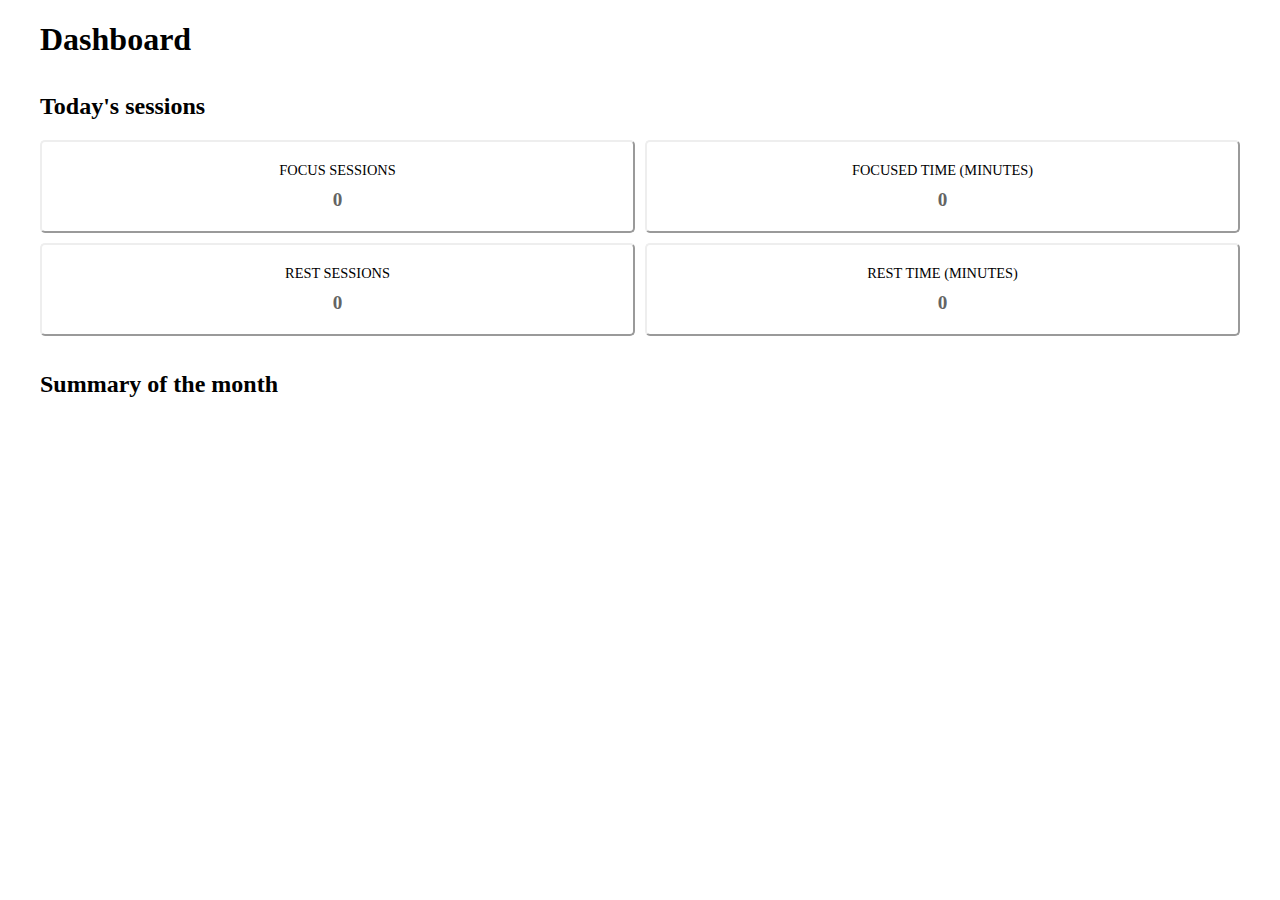
<file: custom/dashboard/index.html>
<!DOCTYPE html>
<html lang="en">
  <head>
    <meta charset="UTF-8" />
    <meta name="viewport" content="width=device-width, initial-scale=1.0" />
    <title>Dashboard</title>
    <script src="./chart.js"></script>
    <script src="./index.js"></script>
    <style>
      main {
        max-width: 1200px;
        margin: 0 auto;
      }

      h1 {
        margin-bottom: 25px;
      }

      h2 {
        margin-top: 35px;
      }

      .today-carts {
        display: grid;
        grid-template-columns: 1fr 1fr;
        grid-template-rows: 1fr 1fr;
        gap: 10px;

        .card {
          padding: 20px;
          border: 1px solid;
          border-radius: 5px;
          border-style: outset;
          border-width: 2px;
          display: flex;
          flex-direction: column;
          align-items: center;
          justify-content: center;
          gap: 10px;
          font-size: 1rem;

          & span:not(.value) {
            text-transform: uppercase;
            font-size: 0.9rem;
            font-weight: 500;
          }

          & span.value {
            font-size: 1.2rem;
            font-weight: 600;
            color: #646464;
          }
        }
      }
    </style>
  </head>
  <body>
    <main>
      <h1>Dashboard</h1>

      <h2>Today's sessions</h2>
      <div class="today-carts">
        <div class="card focus-sessions">
          <span>Focus sessions</span>
          <span class="value">0</span>
        </div>
        <div class="card focus-time">
          <span>Focused Time (minutes)</span>
          <span class="value">0</span>
        </div>
        <div class="card rest-sessions">
          <span>Rest Sessions</span>
          <span class="value">0</span>
        </div>
        <div class="card rest-time">
          <span>Rest Time (minutes)</span>
          <span class="value">0</span>
        </div>
      </div>

      <h2>Summary of the month</h2>
      <div class="month-summary">
        <canvas id="chart"></canvas>
      </div>
    </main>
  </body>
</html>
</file>
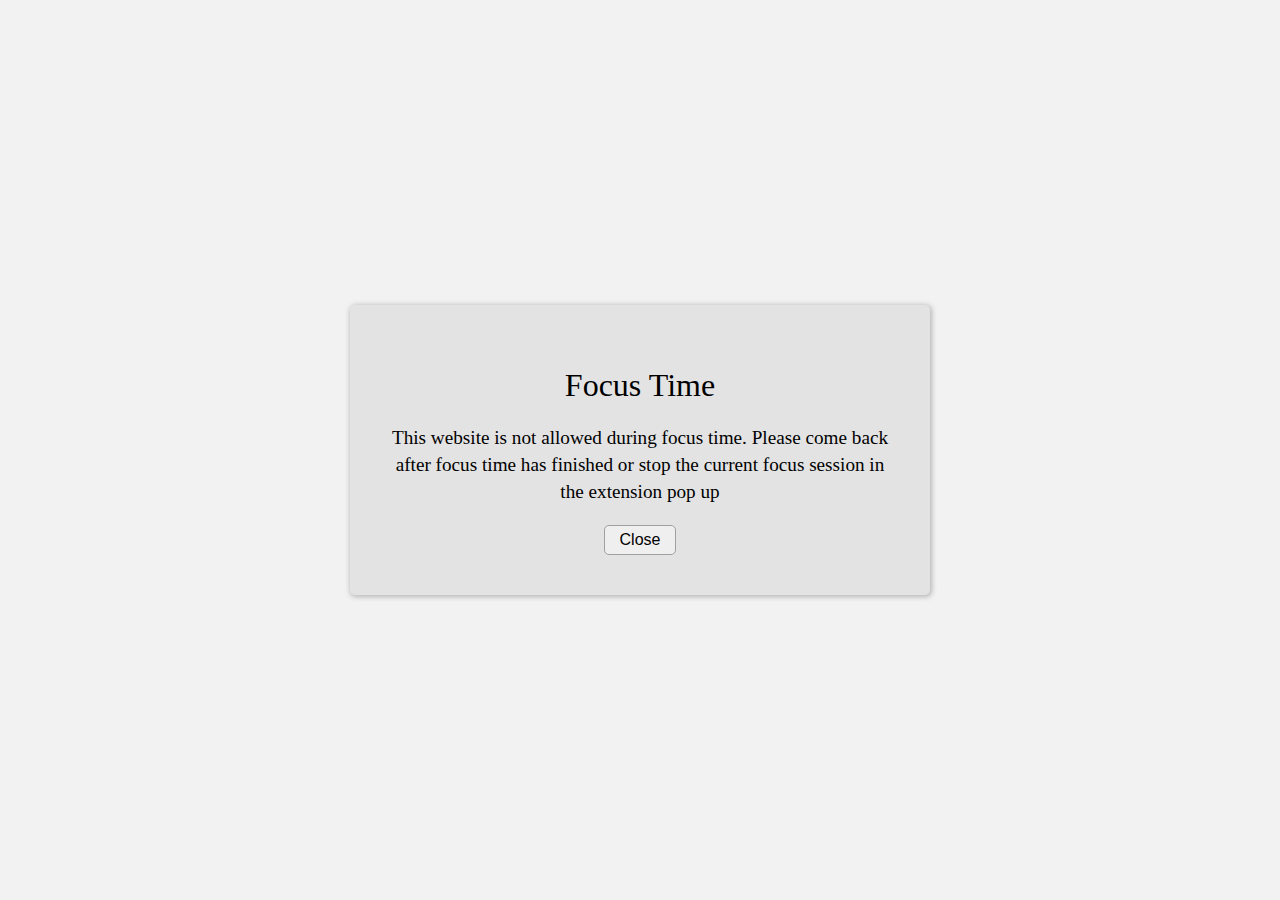
<file: custom/page-blocked/index.html>
<!DOCTYPE html>
<html lang="en">
  <head>
    <meta charset="UTF-8" />
    <meta name="viewport" content="width=device-width, initial-scale=1.0" />
    <title>Page Blocked</title>
    <style>
      body {
        margin: 0;
        background-color: #e7e7e78a;
      }

      main {
        display: flex;
        align-items: center;
        justify-content: center;
        height: 100vh;
      }

      .wrapper {
        width: 100%;
        max-width: 500px;
        background-color: #0000000f;
        padding: 40px;
        border-radius: 5px;
        box-shadow: 1px 1px 5px 1px #979797a1;
        text-align: center;
      }

      h1 {
        text-align: center;
        font-weight: 500;
      }

      p {
        font-size: 1.2rem;
        font-weight: 300;
        line-height: 1.4;
      }

      & button {
        border-radius: 5px;
        text-transform: capitalize;
        font-size: 1rem;
        padding: 5px 15px;
        cursor: pointer;
        border: 1px solid #a0a0a0;
      }
    </style>
  </head>
  <body>
    <main>
      <div class="wrapper">
        <h1>Focus Time</h1>
        <p>
          This website is not allowed during focus time. Please come back after
          focus time has finished or stop the current focus session in the
          extension pop up
        </p>
        <button class="close">Close</button>
      </div>
    </main>

    <script src="./index.js"></script>
  </body>
</html>
</file>
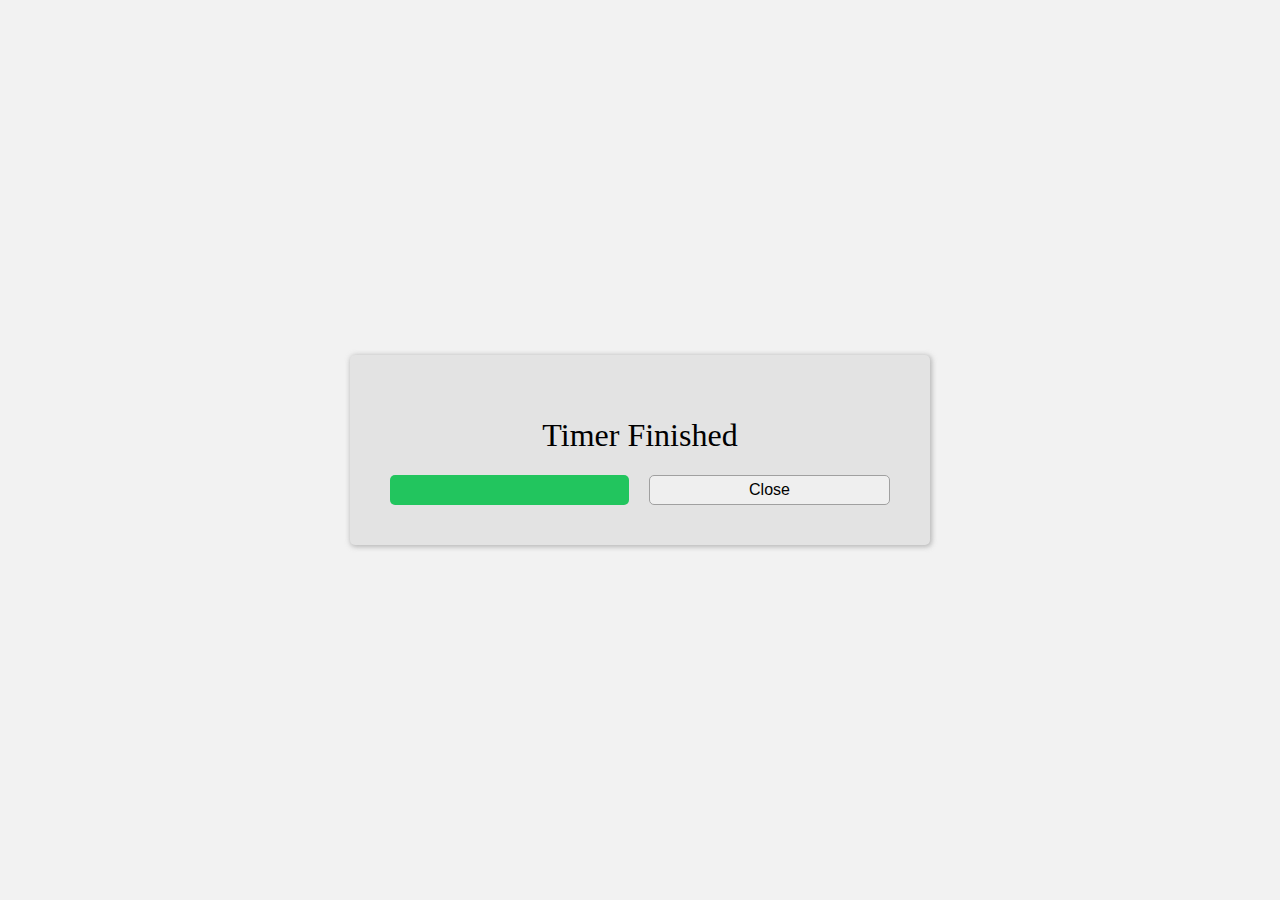
<file: custom/timer-finished/index.html>
<!DOCTYPE html>
<html lang="en">
  <head>
    <meta charset="UTF-8" />
    <meta name="viewport" content="width=device-width, initial-scale=1.0" />
    <style>
      body {
        margin: 0;
        background-color: #e7e7e78a;
      }

      main {
        display: flex;
        align-items: center;
        justify-content: center;
        height: 100vh;
      }

      .wrapper {
        width: 100%;
        max-width: 500px;
        background-color: #0000000f;
        padding: 40px;
        border-radius: 5px;
        box-shadow: 1px 1px 5px 1px #979797a1;
      }

      h1 {
        text-align: center;
        font-weight: 500;
      }

      p {
        font-size: 1rem;
        font-weight: 300;
        line-height: 1.4;
      }

      .actions {
        display: flex;
        gap: 20px;

        & button {
          flex: 1;
          padding: 5px 0px;
          border: none;
          border-radius: 5px;
          text-transform: capitalize;
          font-size: 1rem;
          cursor: pointer;

          &.close {
            border: 1px solid #a0a0a0;
          }

          &.main-action {
            background-color: rgb(34, 197, 94);
            color: white;
          }
        }
      }
    </style>
    <title>Timer Finished</title>
  </head>
  <body>
    <main>
      <div class="wrapper">
        <h1>Timer Finished</h1>
        <p></p>

        <div class="actions">
          <button class="main-action"></button>
          <button class="close">Close</button>
        </div>
      </div>
    </main>

    <script src="./index.js"></script>
  </body>
</html>
</file>
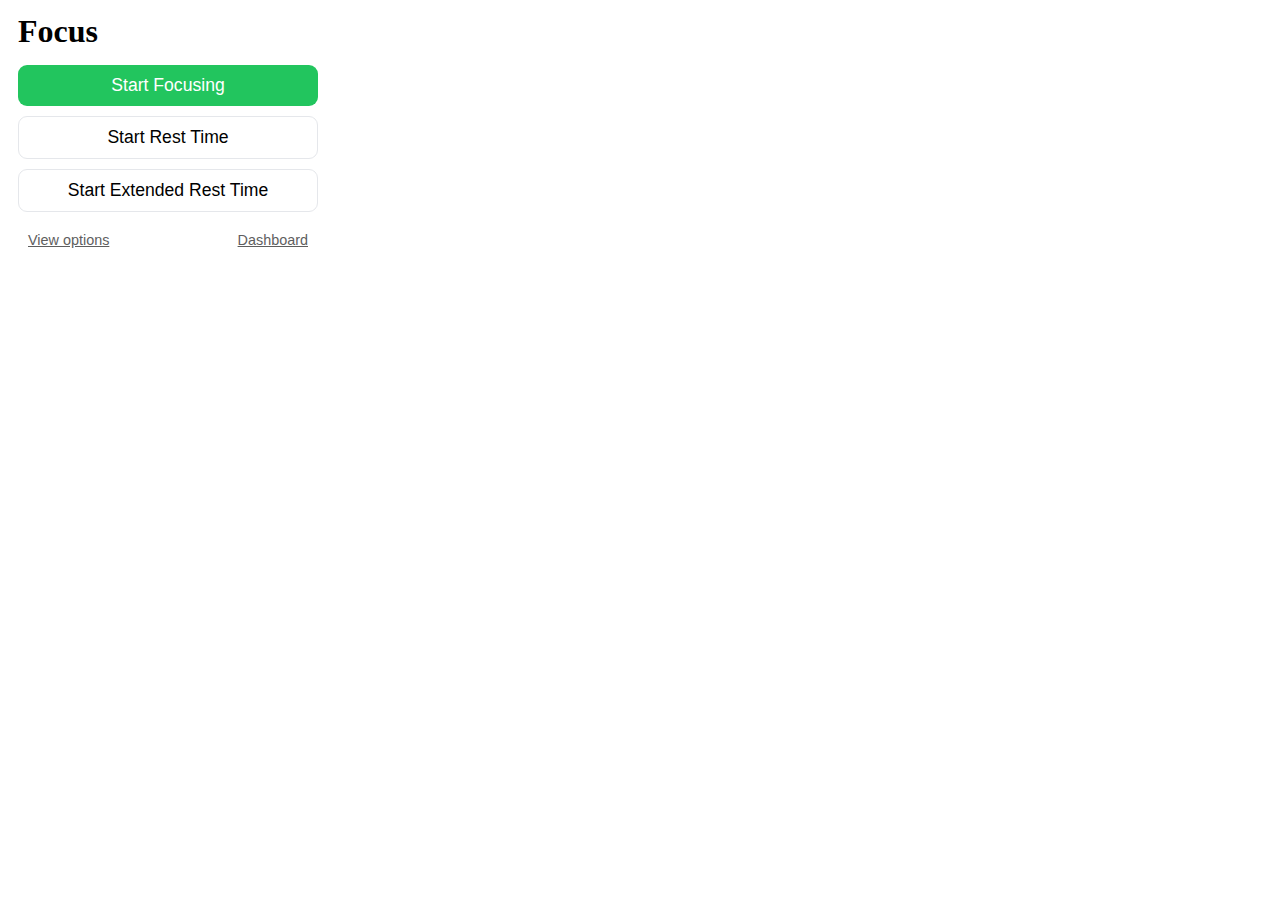
<file: popups/default/index.html>
<!DOCTYPE html>
<html lang="en">
  <meta charset="UTF-8" />
  <meta name="viewport" content="width=device-width, initial-scale=1.0" />
  <link rel="stylesheet" href="../style.css" />
  <link rel="stylesheet" href="index.css" />
  <body>
    <main>
      <h1>Focus</h1>

      <div class="actions">
        <button class="start-focus">Start Focusing</button>
        <button class="start-rest-time">Start Rest Time</button>
        <button class="start-extended-rest-time">
          Start Extended Rest Time
        </button>
        <div class="links">
          <button class="options">View options</button>
          <button class="dashboard">Dashboard</button>
        </div>
      </div>
    </main>

    <script src="../main.js"></script>
    <script src="index.js"></script>
  </body>
</html>
</file>
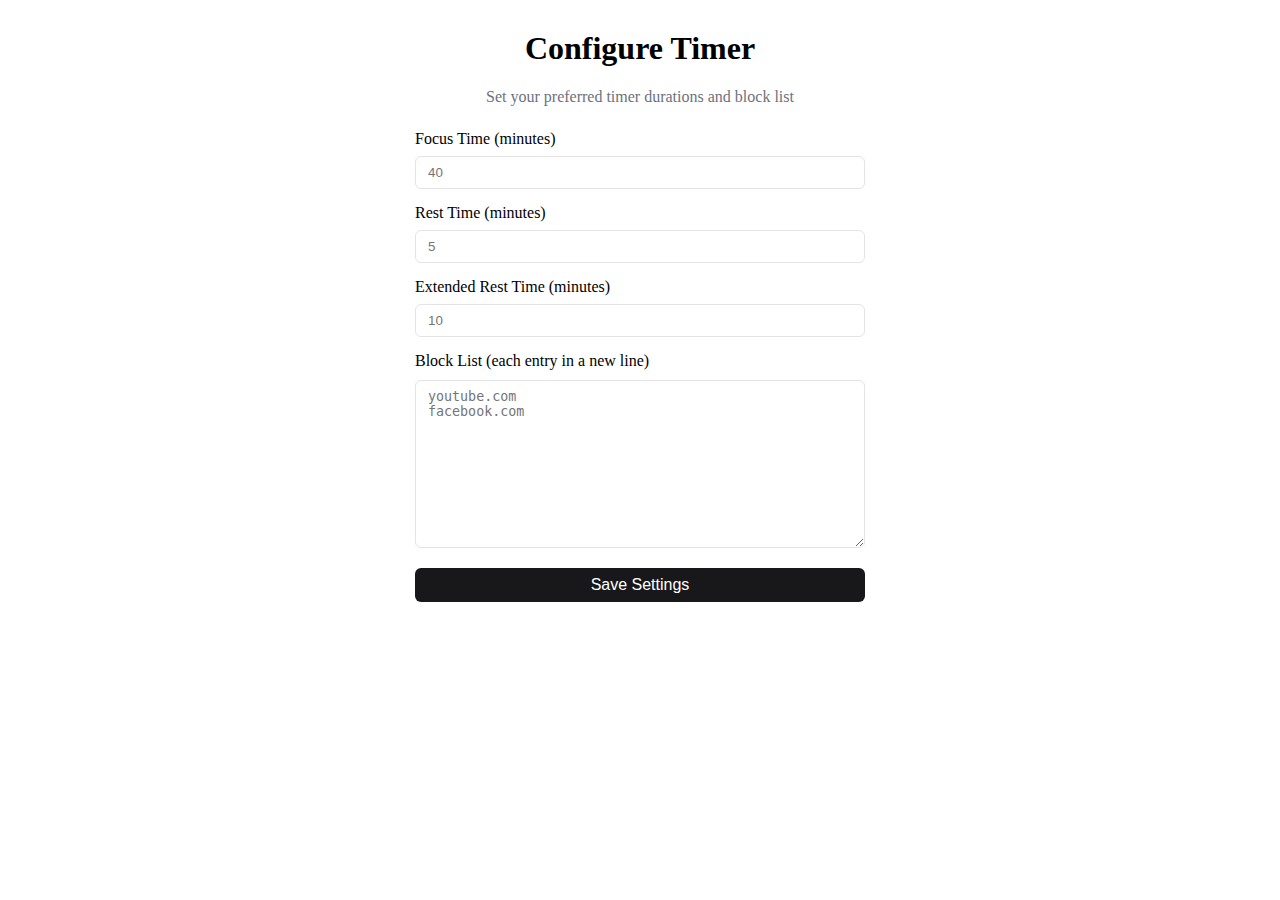
<file: options/options.html>
<!DOCTYPE html>
<html lang="en">
  <head>
    <meta charset="UTF-8" />
    <meta name="viewport" content="width=device-width, initial-scale=1.0" />
    <link rel="stylesheet" href="options.css" />
    <title>Focus - Options</title>
  </head>
  <body>
    <main>
      <h1>Configure Timer</h1>
      <p>Set your preferred timer durations and block list</p>

      <form>
        <label for="focusTimeInput">
          <span>Focus Time (minutes)</span>
          <input
            type="number"
            required
            min="1"
            max="1440"
            name="focusTimeInput"
            id="focusTimeInput"
            placeholder="40"
          />
        </label>
        <label for="restTimeInput">
          <span>Rest Time (minutes)</span>
          <input
            type="number"
            required
            min="1"
            max="1440"
            name="restTimeInput"
            id="restTimeInput"
            placeholder="5"
          />
        </label>
        <label for="extendedRestTimeInput">
          <span>Extended Rest Time (minutes)</span>
          <input
            type="number"
            required
            min="1"
            max="1440"
            name="extendedRestTimeInput"
            id="extendedRestTimeInput"
            placeholder="10"
          />
        </label>
        <label for="blockListInput">
          <span>Block List (each entry in a new line)</span>
          <textarea
            name="blockListInput"
            id="blockListInput"
            cols="50"
            rows="10"
            required
            placeholder="youtube.com
facebook.com"
          ></textarea>
        </label>
        <button>Save Settings</button>
      </form>
    </main>

    <script src="options.js"></script>
  </body>
</html>
</file>
<file: popups/style.css>
main {
  width: 300px;
  padding-inline: 10px;
  padding-block: 5px;
}

h1 {
  margin: 0 0 15px;
}
.count-down {
  display: flex;
  justify-content: center;
  gap: 4px;
  font-size: 1.5rem;
  margin: 15px 0;

  & #hours,
  & #minutes,
  & #seconds {
    color: #5e5e5e;
    font-weight: bold;
    font-variant: tabular-nums;
  }
}

.actions {
  display: flex;
  flex-direction: column;
  gap: 10px;

  & button {
    cursor: pointer;
    border-radius: 9px;
    padding: 10px;
    font-size: 1.1rem;
    border-width: 0;
    background: transparent;
    border: 1px solid #e5e7eb;
  }

  & button.danger {
    background-color: rgb(220, 38, 38);
    color: white;
    border: none;
  }

  & .links {
    display: flex;
    justify-content: space-between;

    & button {
      border: none;
      background-color: transparent;
      text-decoration: underline;
      font-size: 0.9rem;
      color: #5e5e5e;
      display: inline-flex;
    }
  }
}
</file>
<file: popups/default/index.css>
.actions {
  & button.start-focus {
    background-color: rgb(34, 197, 94);
    border: none;
    color: white;
  }
}
</file>
<file: options/options.css>
* {
  box-sizing: border-box;
}

main {
  max-width: 450px;
  margin: 30px auto 0;
}

h1 {
  text-align: center;
}

p {
  color: rgb(107, 114, 128);
  text-align: center;
  font-size: 16px;
  margin-bottom: 24px;
}

form {
  & label {
    display: flex;
    flex-direction: column;
    gap: 8px;
    font-size: 1rem;
    margin-bottom: 15px;

    &:last-of-type {
      margin-bottom: 20px;
    }

    &[for="blockListInput"] {
      flex-direction: column;
      align-items: start;
      gap: 10px;
    }

    & span {
      font-weight: 500;
    }

    & :is(input, textarea) {
      width: 100%;
      padding: 8px 12px;
      border: 1px solid rgb(228, 228, 231);
      border-radius: 6px;

      &:focus {
        box-shadow: rgb(255, 255, 255) 0px 0px 0px 2px,
          rgb(161, 161, 170) 0px 0px 0px 4px, rgba(0, 0, 0, 0) 0px 0px 0px 0px;
        outline: none;
      }
    }
  }

  & button {
    display: inline-block;
    width: 100%;
    color: white;
    background-color: rgb(24, 24, 27);
    padding: 8px 16px;
    border: none;
    border-radius: 6px;
    font-size: 16px;
    cursor: pointer;

    &:focus {
      box-shadow: rgb(255, 255, 255) 0px 0px 0px 2px,
        rgb(161, 161, 170) 0px 0px 0px 4px, rgba(0, 0, 0, 0) 0px 0px 0px 0px;
      outline: none;
    }
  }
}
</file>
